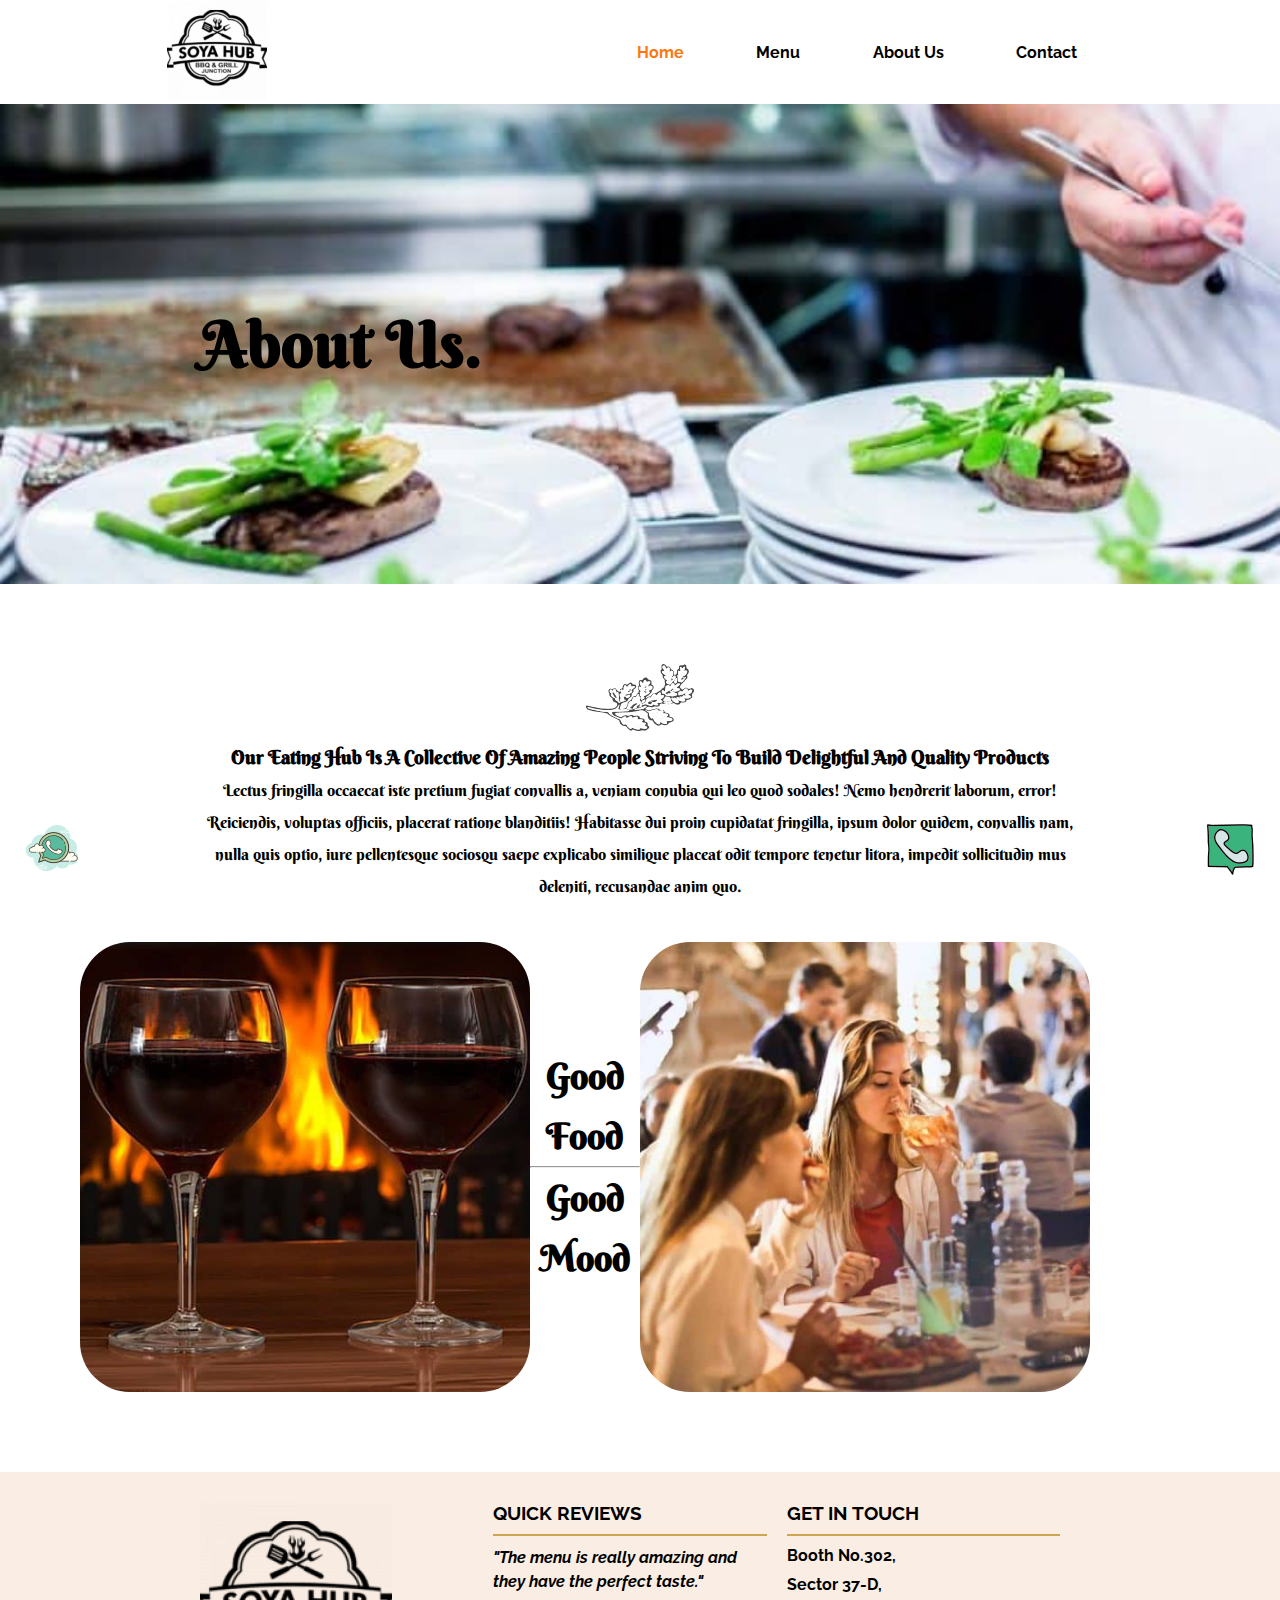
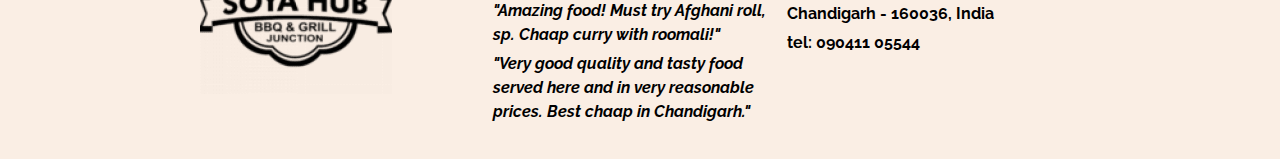
<file: about.html>
<!DOCTYPE html>
<html lang="en">
<head>
    <meta charset="UTF-8">
    <meta http-equiv="X-UA-Compatible" content="IE=edge">
    <meta name="viewport" content="width=device-width, initial-scale=1.0">
    <link rel="preconnect" href="https://fonts.gstatic.com">
    <link href="https://fonts.googleapis.com/css2?family=Berkshire+Swash&display=swap" rel="stylesheet">
    <link href="https://fonts.googleapis.com/css2?family=Raleway:wght@100&display=swap" rel="stylesheet">
    <!-- <link rel="stylesheet" href="https://cdnjs.cloudflare.com/ajax/libs/font-awesome/4.7.0/css/font-awesome.min.css"> -->
    <link rel="stylesheet" href="aboutus.css">
    <link rel="stylesheet" href="styles.css">
    
    <title>About</title>
</head>
<body>
    
    <nav class="nav-header">
        <div class="brand">
            <a href="index.html">
                <img src="images/logo-lg.png" alt="logo" width="100px" height="100px">
            </a>
        </div>

        <ul class="nav-list">
            <li class="active">
                <a href="index.html">Home</a>
            </li>
            <li>
                <a href="#">Menu</a>
            </li>
            <li>
                <a href="about.html">About Us</a>
            </li>
            <li>
                <a href="contact.html">Contact</a>
            </li>
        </ul>

        <div class="burger">
            <div class="line1"></div>
            <div class="line2"></div>
            <div class="line3"></div>
        </div>

    </nav>


    <div>
        <section class="as1">
            <h1>About Us.</h1>
        </section>

        <section class="as2">
            <div class="content">
                <img src="images/leaf.png" alt="leaf">
                <h3>Our Eating Hub Is A Collective Of Amazing People Striving To Build Delightful And Quality Products</h3>
                <p>Lectus fringilla occaecat iste pretium fugiat convallis a, veniam conubia qui leo quod sodales! Nemo hendrerit laborum, error! Reiciendis, voluptas officiis, placerat ratione blanditiis! Habitasse dui proin cupidatat fringilla, ipsum dolor quidem, convallis nam, nulla quis optio, iure pellentesque sociosqu saepe explicabo similique placeat odit tempore tenetur litora, impedit sollicitudin mus deleniti, recusandae anim quo.</p>
            </div>
            <!-- <div class="images">
                <img src="images/Red-wine-img-oi0ax5le5ycf75e9wdefnj8f9aw7dn02gr1co2i16w.jpg" alt="wine">
                <img src="images/pic34-free-img-o8mber8yudr26qzmrtm45h9j0sz2g5ol7km7c8jeko.jpg" alt="eating">
            </div> -->
            <div class="images">
                <img src="images/Red-wine-img-oi0ax5le5ycf75e9wdefnj8f9aw7dn02gr1co2i16w.jpg" alt="wine">
                <div>
                    <h2>Good Food</h2>
                    <hr>
                    <h2>Good Mood</h2>
                </div>
                <img src="images/pic34-free-img-o8mber8yudr26qzmrtm45h9j0sz2g5ol7km7c8jeko.jpg" alt="">
            </div>
        </section>

    </div>


    <footer class="footer">
        <div class="overview">
            <a href="index.html"><img src="images/logo-md.png" alt="logo"></a>
            <!-- <p>"Lorem ipsum dolor sit amet consectetur adipisicing elit. Illum aperiam error quo necessitatibus? Sint sunt itaque doloremque deserunt."</p> -->
        </div>
        <div class="quick-reviews">
            <h3>Quick Reviews</h3>
            <hr>
            <p>"The menu is really amazing and they have the perfect taste."</p>
            <p>"Amazing food! Must try Afghani roll, sp. Chaap curry with roomali!"</p>
            <p>"Very good quality and tasty food served here and in very reasonable prices. Best chaap in Chandigarh."</p>
        </div>

        <div class="contact">
            <h3>get in touch</h3>
            <hr>
            <h4>Booth No.302,</h4>
            <p>Sector 37-D,</p>
            <p>Chandigarh - 160036, India</p>
            <a href="tel:090411 05544"><span>tel: 090411 05544</span></a>
        </div>

        <a href="#"><img src="images/phone.png" id="fixedbutton1"></a>
        <a href="#"><img src="images/whatsapp.png" id="fixedbutton2"></a>
    </footer>


    <script src="script.js"></script>
</body>
</html>
</file>
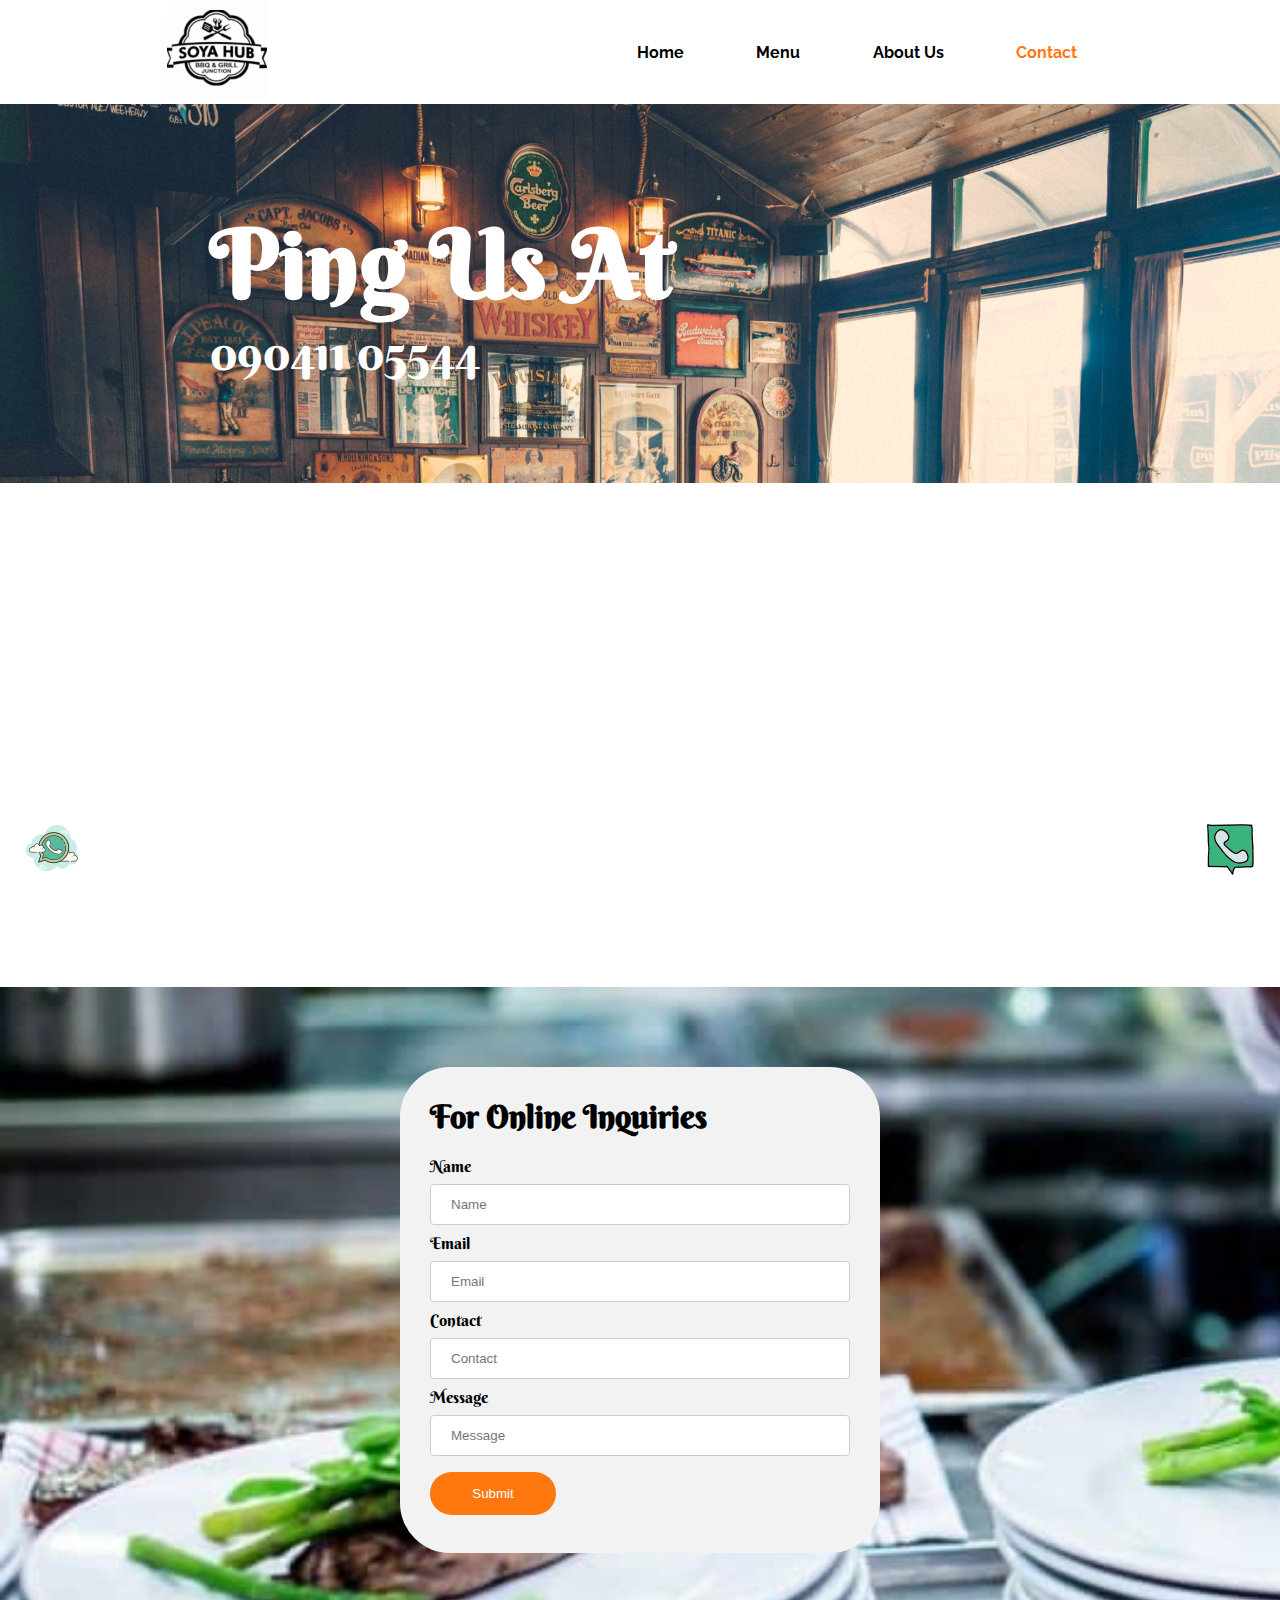
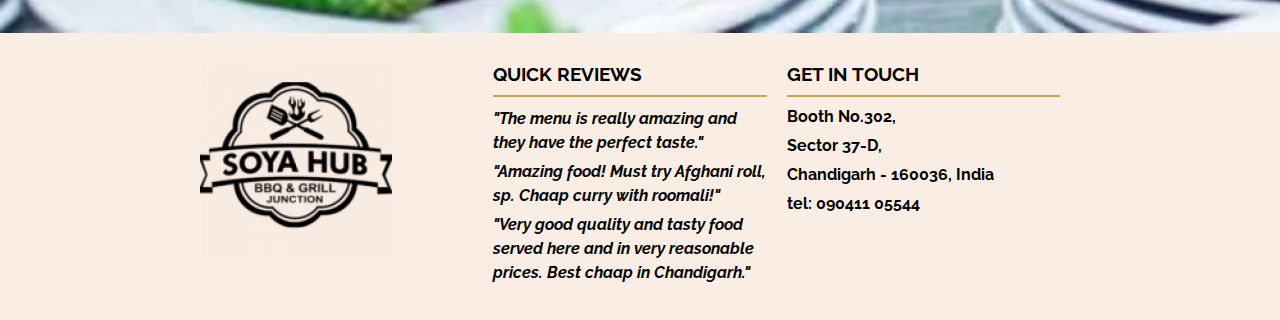
<file: contact.html>
<!DOCTYPE html>
<html lang="en">
<head>
    <meta charset="UTF-8">
    <meta http-equiv="X-UA-Compatible" content="IE=edge">
    <meta name="viewport" content="width=device-width, initial-scale=1.0">
    <link rel="preconnect" href="https://fonts.gstatic.com">
    <link href="https://fonts.googleapis.com/css2?family=Berkshire+Swash&display=swap" rel="stylesheet">
    <link href="https://fonts.googleapis.com/css2?family=Raleway:wght@100&display=swap" rel="stylesheet">
    <link rel="stylesheet" href="styles.css">
    <link rel="stylesheet" href="contact.css">
    <title>Contact</title>
</head>
<body>
    
    <nav class="nav-header">
        <div class="brand">
            <a href="index.html">
                <img src="images/logo-lg.png" alt="logo" width="100px" height="100px">
            </a>
        </div>

        <ul class="nav-list">
            <li>
                <a href="index.html">Home</a>
            </li>
            <li>
                <a href="menu-page.html">Menu</a>
            </li>
            <li>
                <a href="about.html">About Us</a>
            </li>
            <li class="active">
                <a href="contact.html">Contact</a>
            </li>
        </ul>

        <div class="burger">
            <div class="line1"></div>
            <div class="line2"></div>
            <div class="line3"></div>
        </div>

    </nav>


    <div class="main">
        <section class="cs1">
            <h1>Ping Us At</h1>
            <span>090411 05544</span>
        </section>

        <section class="map">
            <iframe src="https://www.google.com/maps/embed?pb=!1m26!1m12!1m3!1d54893.38707296394!2d76.74780853643753!3d30.694870602342707!2m3!1f0!2f0!3f0!3m2!1i1024!2i768!4f13.1!4m11!3e6!4m3!3m2!1d30.644292999999998!2d76.81442919999999!4m5!1s0x390fede9da641ab1%3A0xd2434a32f1bb6f60!2ssoyahub!3m2!1d30.7398557!2d76.7488367!5e0!3m2!1sen!2sin!4v1616696759595!5m2!1sen!2sin" width="600" height="450" style="border:0;" allowfullscreen="" loading="lazy"></iframe>
            <!-- <img src="images/pic34-free-img-o8mber8yudr26qzmrtm45h9j0sz2g5ol7km7c8jeko.jpg" alt="eating"> -->
        </section>


        <section class="form">
            <div>
                <h1>For Online Inquiries</h1>
                <form action="#">
                    <label for="name">Name</label>
                    <input type="text" id="name" name="name" placeholder="Name">
                
                    <label for="email">Email</label>
                    <input type="email" id="email" name="email" placeholder="Email">
                
                    <label for="contact">Contact</label>
                    <input type="tel" name="Contact" id="phone" placeholder="Contact">
                    
                    <label for="message">Message</label>
                    <input type="text" id="message" name="message" placeholder="Message">

                    <input type="submit" value="Submit">
                  </form>
            </div>
        </section>
    </div>


    <footer class="footer">
        <div class="overview">
            <a href="index.html"><img src="images/logo-md.png" alt="logo"></a>
            <!-- <p>"Lorem ipsum dolor sit amet consectetur adipisicing elit. Illum aperiam error quo necessitatibus? Sint sunt itaque doloremque deserunt."</p> -->
        </div>
        <div class="quick-reviews">
            <h3>Quick Reviews</h3>
            <hr>
            <p>"The menu is really amazing and they have the perfect taste."</p>
            <p>"Amazing food! Must try Afghani roll, sp. Chaap curry with roomali!"</p>
            <p>"Very good quality and tasty food served here and in very reasonable prices. Best chaap in Chandigarh."</p>
        </div>

        <div class="contact">
            <h3>get in touch</h3>
            <hr>
            <h4>Booth No.302,</h4>
            <p>Sector 37-D,</p>
            <p>Chandigarh - 160036, India</p>
            <a href="tel:090411 05544"><span>tel: 090411 05544</span></a>
        </div>

        <a href="#"><img src="images/phone.png" id="fixedbutton1"></a>
        <a href="#"><img src="images/whatsapp.png" id="fixedbutton2"></a>
    </footer>


    <script src="script.js"></script>
</body>
</html>
</file>
<file: aboutus.css>
.as1{
    background: url('images/about-us-banner.jpg');
    background-repeat: no-repeat;
    background-size: cover;
    width: 100%;
    padding: 200px;
}

.as1 h1{
    font-size: 4em;
}



.as2{
    padding: 80px;
}

.as2 .content{
    padding: 120px;
    padding-bottom: 40px;
    padding-top: 0px;
    text-align: center;
    line-height: 2em;
    font-size: 1em;
}


.as2 .images{
   display: grid;
   grid-template-columns: 1fr 0.5fr 1fr;
   text-align: center;
}

.images div{
    display: inline-block;
    width: 100%;
    margin: auto;
    font-size: 1.5em;
    line-height: 2.5em;
}
/* .images div hr{

} */
.images img{
    height: 50vh;
    margin: auto;
    border-radius: 50px;
}



@media screen and (max-width: 768px){
    .as2{
        padding: 30px;
    }
    .as2 .content{
        padding: 0px;
        padding-bottom: 30px;
    }
    .as2 .images{
        grid-template-columns: 1fr;
    }
    .images div hr{
        width: 50%;
        margin: auto;
    }

        
    .as1{
        padding: 75px;
        text-align: center;
    }
}
</file>
<file: styles.css>
*{
    margin: 0;
    padding: 0;
    box-sizing: border-box;
}


/* Navbar */
body{
    font-family: 'Berkshire Swash', cursive;
}

.nav-header{
    display: flex;
    justify-content: space-around;
    align-items: center;    
    min-height: 5vh;
    background-color: #ffffff;
}

.nav-list{
    display: flex;
    justify-content: space-around;
    width: 40%;

}

.nav-list li{
    list-style-type: none;
}

.nav-list li a{
    text-decoration: none;
    font-family: 'Raleway', sans-serif;
    color: #000;
    font-weight: bold;
}

.nav-list .active a{
    color: #ff770f;
}

.nav-list input {
    background-color: #ff770f;
    border: 1px solid;
    padding: 0 10px;
    border-radius: 5px;
}

/* .reserve{
    text-align: center;
    background-color: #E8562A;
    color: #fff;
    cursor: pointer;
    border-style: solid;
    border-top-width: 0;
    border-right-width: 0;
    border-bottom-width: 0;
    border-left-width: 0;
    padding-top: 16px;
    padding-left: 40px;
    padding-bottom: 16px;
    padding-right: 40px;
    line-height: 1;
} */

.burger{

    background-color: rgb(255, 255, 255);
    border-radius: 3px;
    opacity: 0.5;
    cursor: pointer;
    display: none;
}

.burger div{
    width: 25px;
    height: 3px;
    margin: 5px;
    background-color: #747472;
    opacity: 0.8;
    transition: all 0.3s ease;
}




/* main content */

.s1{
    background: url('images/bg.jpg');
    
    background-attachment: fixed;
    background-position: center;
    background-repeat: no-repeat;
    background-size: cover;
    padding: 200px 100px 100px 100px;
    /* filter: brightness(90%) contrast(70%); */
    
}

.grid{
    display: grid;
    grid-template-columns: 25% 50% 25%;
}
.grid img{
    justify-self: center;
}
.grid div{
    justify-self: center;
    text-align: center;
    color: #fff;
    padding: 30px;
}


.grid div h1{
    font-size: 10em;
}
.grid div img, .grid div h1, .grid div h3 {
    margin-bottom: 20px;
}

.grid div h3{
    font-family: 'Raleway', sans-serif;
    font-weight: bold;
    margin-bottom: 40px;
}
.grid div span{
    display: inline-block;
    width: 25%;
    height: 2px;
    margin-bottom: 5px;
    background-color: #fff;
}

.left{
    margin-right: 30px;
}
.right{
    margin-left: 30px;
}


.s2{
    background: url('images/leaves-bg.png');
    background-attachment: fixed;
    background-position: center;
    background-repeat: no-repeat;
    background-size: cover;
}
.s2div{
    padding: 150px 170px 200px 170px;
    /*display: grid;
    grid-template-columns: 1fr 1fr 1fr; */
    text-align: center;
}

.ref-img img{
    width: 100%;
    height: 70vh;
}
.s2div div{
    margin: 0 30px 0 30px;
}
.greeting{
    line-height: 3em;
}
.greeting h5{
    margin-bottom: 10px;
    font-size: 1.5em;
    font-family: 'Raleway', sans-serif;
    font-weight: bold;
}

.greeting h3{
    margin-bottom: 10px;
    font-size: 2em;
}
.greeting h4{
    margin-bottom: 10px;
    font-size: 1.3em;
    line-height: 1.5em;
    font-family: 'Raleway', sans-serif;
    font-weight: bold;
}
.greeting p{
    margin-bottom: 30px;
    line-height: 1.5em;
    font-size: 1em;
    font-family: 'Raleway', sans-serif;
    font-weight: bold;
}

.greeting a{
    text-align: center;
}

.greeting a button{
    border: 0;
    background-color:#ff770f;
    padding: 20px 40px;
    border-radius: 50px;
    font-size: 1em;
    font-family: 'Raleway', sans-serif;
    font-weight: bold;
    cursor: pointer;
    margin-top: 10px;
    transition: 0.5s ease;
    color: white;
}
.greeting a button:hover{
    margin-top:-20px;
    transition: 0.5s ease;
}
.greeting a i{
    margin-left: 5px;
}

.menu{
    text-align: center;
    width: 40%;
    margin: auto;
    padding: 0 0 140px;

}

.menu img{
    margin: auto auto 30px auto;
}
.menu h1{
    margin: auto auto 20px auto;
    font-size: 1.7em;
}
.menu h2{
    margin: auto auto 20px auto;
    font-family: 'Raleway';
}
.menu p{
    margin: auto auto 20px auto;
    font-family: 'Raleway';
    font-weight: bold;
    line-height: 1.5em;
}


.s3{
    background: url(images/restaurant.jpg);
    background-size: cover;
    background-position: center;
    background-repeat: no-repeat;
    text-align: center;
    padding: 150px;
    padding-bottom: 0;
    position: relative;
    top: 0;
    /* height: 200vh; */

}

.menu-grid{
    display: grid;
    grid-template-columns: 1fr 1fr 1fr;
    position: relative;
    top:-250px;
}
.menu-grid div{
    border: 0.5px solid #ff770f;
}
.menu-grid div img{
    width: 100%;
    height: 300px;
    height: 100%;
}

.info{
    text-align: center;
    padding: 80px 50px 30px 50px;
    line-height: 2em;
    background-color: rgb(250, 238, 228);
}
.info hr{
    margin: auto;
    width: 50%;
}

.info h1{
    font-size: 1.7em;
    margin-bottom: 20px;
}

.info p{
    margin-bottom: 20px;
    font-family: 'Raleway';
    font-weight:  bold;
    font-size: 1em;
}
.info span{
    display: inline-block;
    margin: 20px auto 20px auto;
    font-size: 1.5em;
    font-family: 'Raleway';
    font-weight: bold;
}

.s3 .btn{
    border: 0;
    background-color:#ff770f;
    padding: 20px 40px;
    border-radius: 50px;
    font-size: 1em;
    font-family: 'Raleway', sans-serif;
    font-weight: bold;
    cursor: pointer;
    transition: 0.5s ease;
    color: white;
    position: relative;
    top: -120px;
}
.s3 .btn:hover{
    margin-bottom:-20px;
    transition: 0.5s ease;
}
.s3 a i{
    margin-left: 5px;
}

.order{
    border: 0;
    background-color:#ff770f;
    padding: 20px 40px;
    border-radius: 50px;
    font-size: 1em;
    font-family: 'Raleway', sans-serif;
    font-weight: bold;
    cursor: pointer;
    transition: 0.5s ease;
    color: white;
    margin: 60px 20px 60px 20px;
}

/* footer */

.footer{
    display: grid;
    grid-template-columns: 1fr 1fr 1fr; 
    background: rgb(250, 238, 228);;
    padding: 30px 200px 30px 200px;
}
.footer div{
    margin-right: 20px;
}
.quick-reviews{
    font-family: 'Raleway';
    font-weight: bold;
}
.quick-reviews p{
    font-style: italic;
    line-height: 1.5em;
    font-family: 'Raleway';
    font-weight: bold;
    margin-bottom: 5px;
}


.footer h3{
    text-transform: uppercase;
}
.footer hr{
    margin: 10px 0;
    border: 1px solid rgb(204, 165, 80);
}
.contact{
    font-family: 'Raleway';
    font-weight: bold;
}
.contact a{
    text-decoration: none;
    color: #000;
}
.contact p{
    margin-bottom: 10px;
}

.contact h4{
    margin-bottom: 10px;
}


#fixedbutton1 {
    position: fixed;
    bottom: 20px;
    right: 20px; 
}
#fixedbutton2 {
    position: fixed;
    bottom: 20px;
    left: 20px; 
}

@media screen and (min-width: 769px) and (max-width: 991px){
    
    /* .logo img{
        padding-left:0;
    } */
    
    .nav-list{
        width:60%;
    }

}





@media screen and (max-width: 768px){
    body{
        overflow-x: hidden;
        position: relative;
    }
    html{
        overflow-x: hidden;
    }
    /* . img{
        padding-left: 21px;
    } */

    #nav-header{
        justify-content: space-between;
    }
    .nav-list{
        position: absolute;
        /* right: 0; */
        height: 92vh;
        top: 14vh;
        /* background: linear-gradient(to right,  #a3a47c, #997503); */
        background: #fff;
        display: flex;
        flex-direction: column;
        align-items: center;
        width: 100%;
        transform: translateX(100%); /*move this element out of the device screen width*/
        /* display: none; */
        transition: transform 0.5s ease;
    }

    .nav-list li{
        opacity: 0;
    }
    .burger{
        display: block;
    }

    .s1{
        padding: 100px 30px 100px 30px;
    }

    .grid .fork{
        justify-self: left;
    }
    .grid .knife{
        justify-self: right;
    }

    .grid div h1{
        font-size: 3em;
    }
    .grid div h3 span{
        display: none;
    }
    .grid div img{
        width: 180px;
    }

    .s2div{
        grid-template-columns: 1fr;
        padding: 50px;
    }

    .greeting a button{
        margin-top: 0px;
        margin-bottom: 30px;
    }

    .s2div div{
        margin-bottom: 40px;
        text-align: center;
    }

    .greeting img{
        width: 100%;
    }

    .s3{
        padding: 40px;
        padding-bottom:20px;
    }

    .menu-grid{
        grid-template-columns: 1fr;
        padding:0;
        margin: auto;
        top: -150px;
    }
    .order-img{
        width: 100%;
    }
    .img img{
        width: 75%;
        height: 100%;
        /* padding: auto 100px auto 20px; */
    }
    .s3 a{
        text-decoration: none;
    }
    .order{
        display: block;
        margin: auto;
        margin-top: 30px;   
        margin-bottom: 30px;
        text-decoration: none;
    }

    .s3 .btn{
        top: -50px;
    }
    .footer{
        grid-template-columns: 1fr;
        padding: 40px;
        text-align: center;
    }
    .quick-reviews{
        margin-bottom: 30px;;
    }

    .brand{
        margin-right: 130px;
    }

}

@media (max-width: 320px){
    .s1{
        padding: 100px 0 100px 0;
    }
    .grid div h1{
        font-size: 2em;
    }
    .grid div img{
        width:150px;
    }
    .s2div{
        padding:0;
    }
    .grid a button{
        padding: 20px 30px; 
    }
    .info{
        padding:10px;
    }

    .order{
        padding: 20px 25px;
    }
}


.nav-active{
    transform: translateX(0);
}


/* animation of links */
@keyframes navLinkFade{
    from{
        opacity: 0;
        transform: translateX(50px);
    }
    to{
        opacity: 1;
        transform: translateX(0px);
    }
}


/* animation of the burger lines to turn them into a cross */
.toggle .line1{
    transform: rotate(-45deg) translate(-5px, 6px);
}
.toggle .line2{
    opacity: 0;
}
.toggle .line3{
    transform: rotate(45deg) translate(-5px, -6px);
}
</file>
<file: contact.css>
.cs1{
    background: url('images/restaurant.jpg');
    background-repeat: no-repeat;
    background-size: cover;
    width: 100%;
    padding: 100px;
    padding-left: 210px;
    color: #fff;
    font-size: 3em;
}
.map iframe{
    margin: auto;
    height: 500px;
    width: 100%;
    padding: 20px
}
.map img{
    margin: 20px auto 20px auto;
    width: 100%;
    height: 500px;
    padding: 20px;
}

.form div h1{
    margin-bottom: 20px;
}

.form{
    background: url('images/about-us-banner.jpg');
    background-repeat: no-repeat;
    background-size: cover;
    padding: 40px;
}

input[type=text], input[type=email], input[type=tel]{
    width: 100%;
    padding: 12px 20px;
    margin: 8px 0;
    display: block;
    border: 1px solid #ccc;
    border-radius: 4px;
    box-sizing: border-box;
    /* text-align:center; */
}


input[type=submit] {
    width: 30%;
    background-color: #ff770f;
    color: white;
    padding: 14px 20px;
    margin: 8px 0;
    border: none;
    border-radius: 50px;
    cursor: pointer;
}
  
input[type=submit]:hover {
    background-color: #ff6f00;
}

.form div {
    border-radius: 50px;
    background-color: #f2f2f2;
    width: 40%;
    margin: auto;
    margin-bottom: 40px;
    margin-top: 40px;
    padding: 30px;
}

@media screen and (max-width: 768px){

    .cs1{
        text-align: center;
        padding: 50px;
    }
    .map{
        display: grid;
        grid-template-columns: 1fr;
    }
    .form div {
        width: 100%;
    }
    .form{
        padding: 20px;
    }
}
</file>
